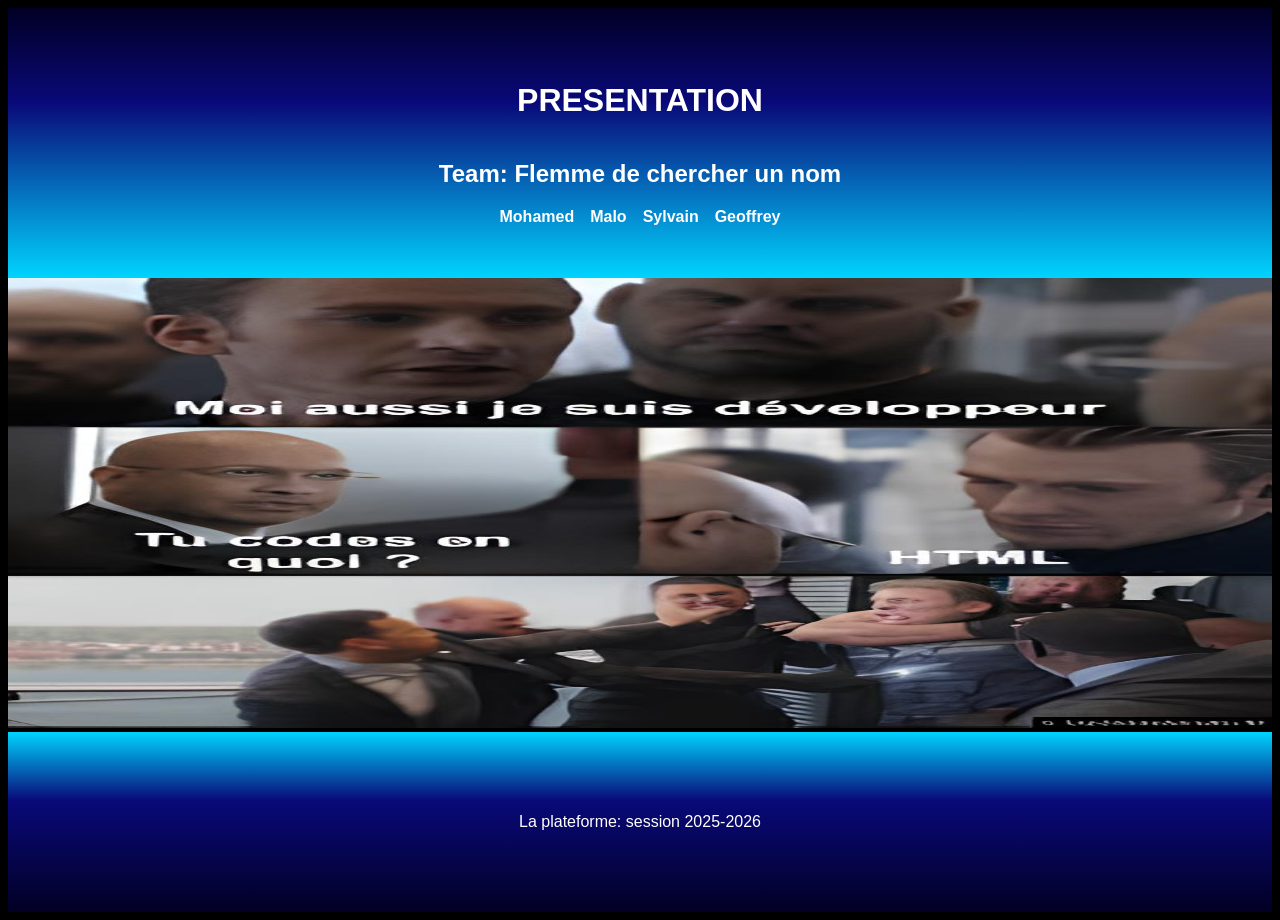
<file: jour02/Groupe/Presentation Mohamed/html/index.html>
<!DOCTYPE html>
<html lang="fr">
	<head>
		<meta charset="UTF-8" />
		<meta name="viewport" content="width=device-width, initial-scale=1.0" />
		<title>Présentation - Mohamed</title>
		<link rel="stylesheet" href="../css/index.css" />
	</head>
	<body>
		<header class="header">
			<h1>PRESENTATION</h1>
			<h2>Team: Flemme de chercher un nom</h2>
			<div class="teamContainer">
				<a href="mohamed.html">Mohamed</a>
				<a href="malo.html">Malo</a>
				<a href="Sylvain.html">Sylvain</a>
				<a href="#">Geoffrey</a>
			</div>
		</header>
		<main>
			<img class="homeImg" src="../assets/index.jpg" alt="image de présentation" />
		</main>
		<footer class="footer">
			<p>La plateforme: session 2025-2026</p>
		</footer>
	</body>
</html>
</file>
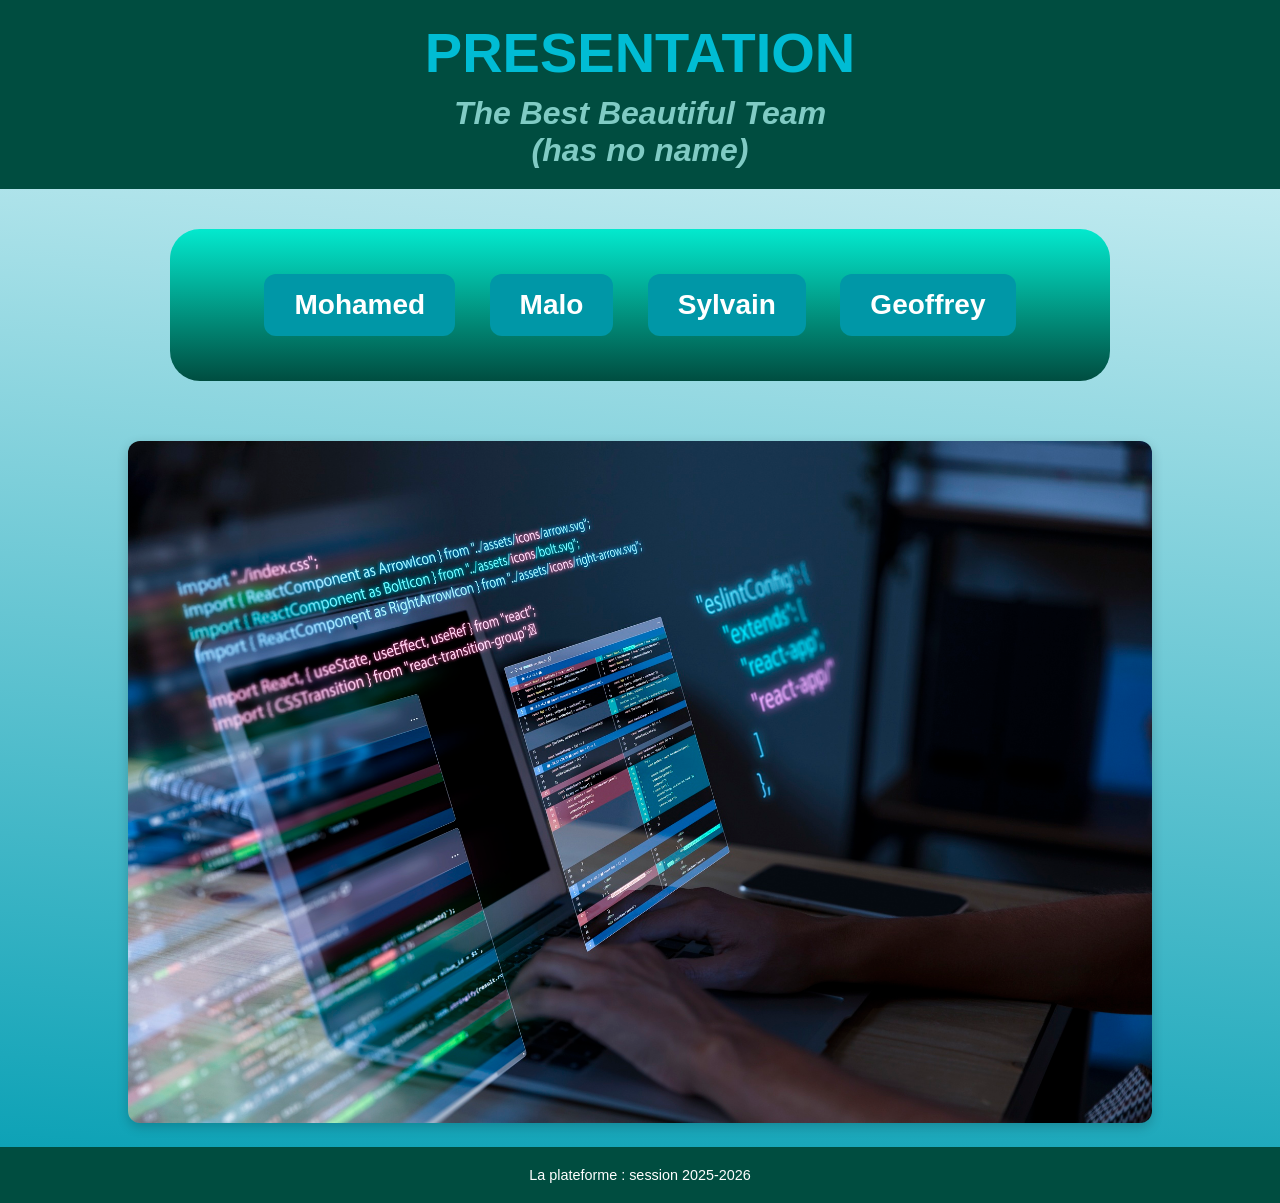
<file: jour02/bbt.html>
<!DOCTYPE html>
<html lang="fr">
  <head>
    <meta charset="UTF-8" />
    <meta name="viewport" content="width=device-width, initial-scale=1.0" />
    <title>Présentation de Geoffrey</title>
    <style>
      body {
        margin: 0;
        font-family: "Segoe UI", Tahoma, Geneva, Verdana, sans-serif;
        background: linear-gradient(185deg, #e0f7fa, #049eb3);
        color: #333;
        text-align: center;
      }

      header,
      footer {
        padding: 20px;
        background-color: #004d40;
        color: #fff;
      }

      h1 {
        font-size: 3.5em;
        margin: 0 0 10px;
        color: #00bcd4;
      }

      h2 {
        font-style: italic;
        font-size: 2em;
        margin: 0;
        color: #80cbc4;
      }

      main {
        background: linear-gradient(to top, #004d40, #03e9ce);
        padding: 30px 20px;
        border-radius: 30px;
        margin: 40px auto;
        max-width: 900px;
      }

      a {
        display: inline-block;
        margin: 15px;
        padding: 15px 30px;
        font-size: 28px;
        font-weight: bold;
        color: #ffffff;
        background-color: #0097a7;
        border-radius: 12px;
        text-decoration: none;
        transition: background 0.3s, transform 0.2s;
      }

      a:hover {
        background-color: #00acc1;
        transform: scale(1.1);
      }

      img {
        max-width: 80%;
        height: auto;
        margin: 20px auto;
        border-radius: 12px;
        box-shadow: 0 4px 12px rgba(0, 0, 0, 0.2);
      }

      footer p {
        margin: 0;
        font-size: 0.9em;
      }
    </style>
  </head>
  <body>
    <header>
      <h1>PRESENTATION</h1>
      <h2>The Best Beautiful Team<br />(has no name)</h2>
    </header>

    <main>
      <a href="./groupe/Presentation Mohamed/html/mohamed.html">Mohamed</a>
      <a href="./groupe/malo-martiniani.html">Malo</a>
      <a href="./groupe/sylvain-malbon.html">Sylvain</a>
      <a href="./geoffrey-carpentier.html">Geoffrey</a>
    </main>

    <img src="./assets/img/image-dev.jpg" alt="image de présentation" />

    <footer>
      <p>La plateforme : session 2025-2026</p>
    </footer>
  </body>
</html>
</file>
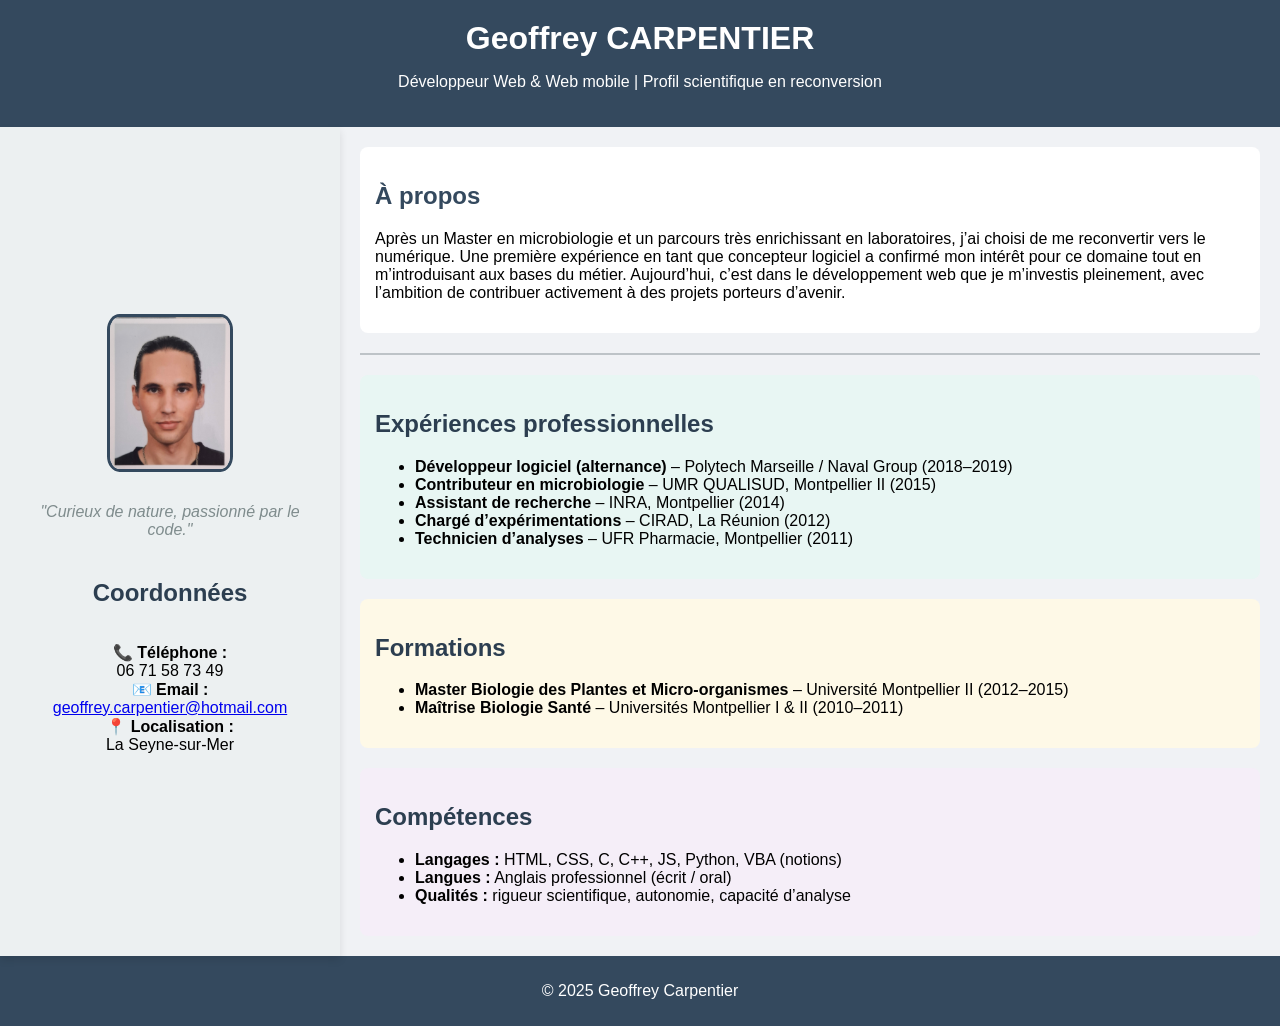
<file: jour02/cv-geoffrey-carpentier.html>
<!DOCTYPE html>
<html lang="fr">

<head>
  <meta charset="UTF-8">
  <meta name="viewport" content="width=device-width, initial-scale=1.0">
  <title>CV de Geoffrey CARPENTIER</title>
</head>

<body style="margin: 0; font-family: Arial, sans-serif; background-color: #f0f2f5;">

  <header style="background-color: #34495e; color: white; padding: 20px; text-align: center;">
    <h1 style="margin: 0;">Geoffrey CARPENTIER</h1>
    <p>Développeur Web & Web mobile | Profil scientifique en reconversion</p>
  </header>

  <div style="display: flex; flex-wrap: wrap;">
    <aside style="flex: 1; min-width: 250px; background-color: #ecf0f1; padding: 20px; text-align: center; display: flex; flex-direction: column; justify-content: center; align-items: center; box-shadow: 0 4px 8px rgba(0,0,0,0.1);">
      <img src="./assets/img/ma-photo.jpg" alt="Photo de Geoffrey Carpentier" style="max-width: 120px; border-radius: 10%; border: 3px solid #34495e; margin-bottom: 15px;">
      <p style="font-style: italic; color: #7f8c8d; margin-bottom: 20px;">"Curieux de nature, passionné par le code."</p>
      <h2 style="color: #2c3e50;">Coordonnées</h2>
      <ul style="list-style: none; padding: 0;">
        <li>📞 <strong>Téléphone :</strong><br>06 71 58 73 49</li>
        <li>📧 <strong>Email :</strong><br> <a href="mailto:geoffrey.carpentier@hotmail.com">geoffrey.carpentier@hotmail.com</a></li>
        <li>📍 <strong>Localisation :</strong><br> La Seyne-sur-Mer</li>
      </ul>
    </aside>

    <main style="flex: 3; min-width: 300px; padding: 20px;">
      <section style="background-color: #ffffff; padding: 15px; border-radius: 8px; margin-bottom: 20px;">
        <h2 style="color: #34495e;">À propos</h2>
        <p>
          Après un Master en microbiologie et un parcours très enrichissant en laboratoires, j’ai choisi de me
          reconvertir vers le numérique. Une première expérience en tant que concepteur logiciel a confirmé mon intérêt
          pour ce domaine tout en m’introduisant aux bases du métier. Aujourd’hui, c’est dans le développement web que
          je m’investis pleinement, avec l’ambition de contribuer activement à des projets porteurs d’avenir.
        </p>
      </section>

      <hr style="border: none; border-top: 2px solid #bdc3c7; margin: 20px 0;">

      <section style="background-color: #e8f6f3; padding: 15px; border-radius: 8px; margin-bottom: 20px;">
        <h2 style="color: #2c3e50;">Expériences professionnelles</h2>
        <ul>
          <li><strong>Développeur logiciel (alternance)</strong> – Polytech Marseille / Naval Group (2018–2019)</li>
          <li><strong>Contributeur en microbiologie</strong> – UMR QUALISUD, Montpellier II (2015)</li>
          <li><strong>Assistant de recherche</strong> – INRA, Montpellier (2014)</li>
          <li><strong>Chargé d’expérimentations</strong> – CIRAD, La Réunion (2012)</li>
          <li><strong>Technicien d’analyses</strong> – UFR Pharmacie, Montpellier (2011)</li>
        </ul>
      </section>

      <section style="background-color: #fef9e7; padding: 15px; border-radius: 8px; margin-bottom: 20px;">
        <h2 style="color: #2c3e50;">Formations</h2>
        <ul>
          <li><strong>Master Biologie des Plantes et Micro-organismes</strong> – Université Montpellier II (2012–2015)</li>
          <li><strong>Maîtrise Biologie Santé</strong> – Universités Montpellier I & II (2010–2011)</li>
        </ul>
      </section>

      <section style="background-color: #f5eef8; padding: 15px; border-radius: 8px;">
        <h2 style="color: #2c3e50;">Compétences</h2>
        <ul>
          <li><strong>Langages :</strong> HTML, CSS, C, C++, JS, Python, VBA (notions)</li>
          <li><strong>Langues :</strong> Anglais professionnel (écrit / oral)</li>
          <li><strong>Qualités :</strong> rigueur scientifique, autonomie, capacité d’analyse</li>
        </ul>
      </section>
    </main>
  </div>

  <footer style="background-color: #34495e; color: white; text-align: center; padding: 10px;">
    <p>© 2025 Geoffrey Carpentier</p>
  </footer>

</body>

</html>
</file>
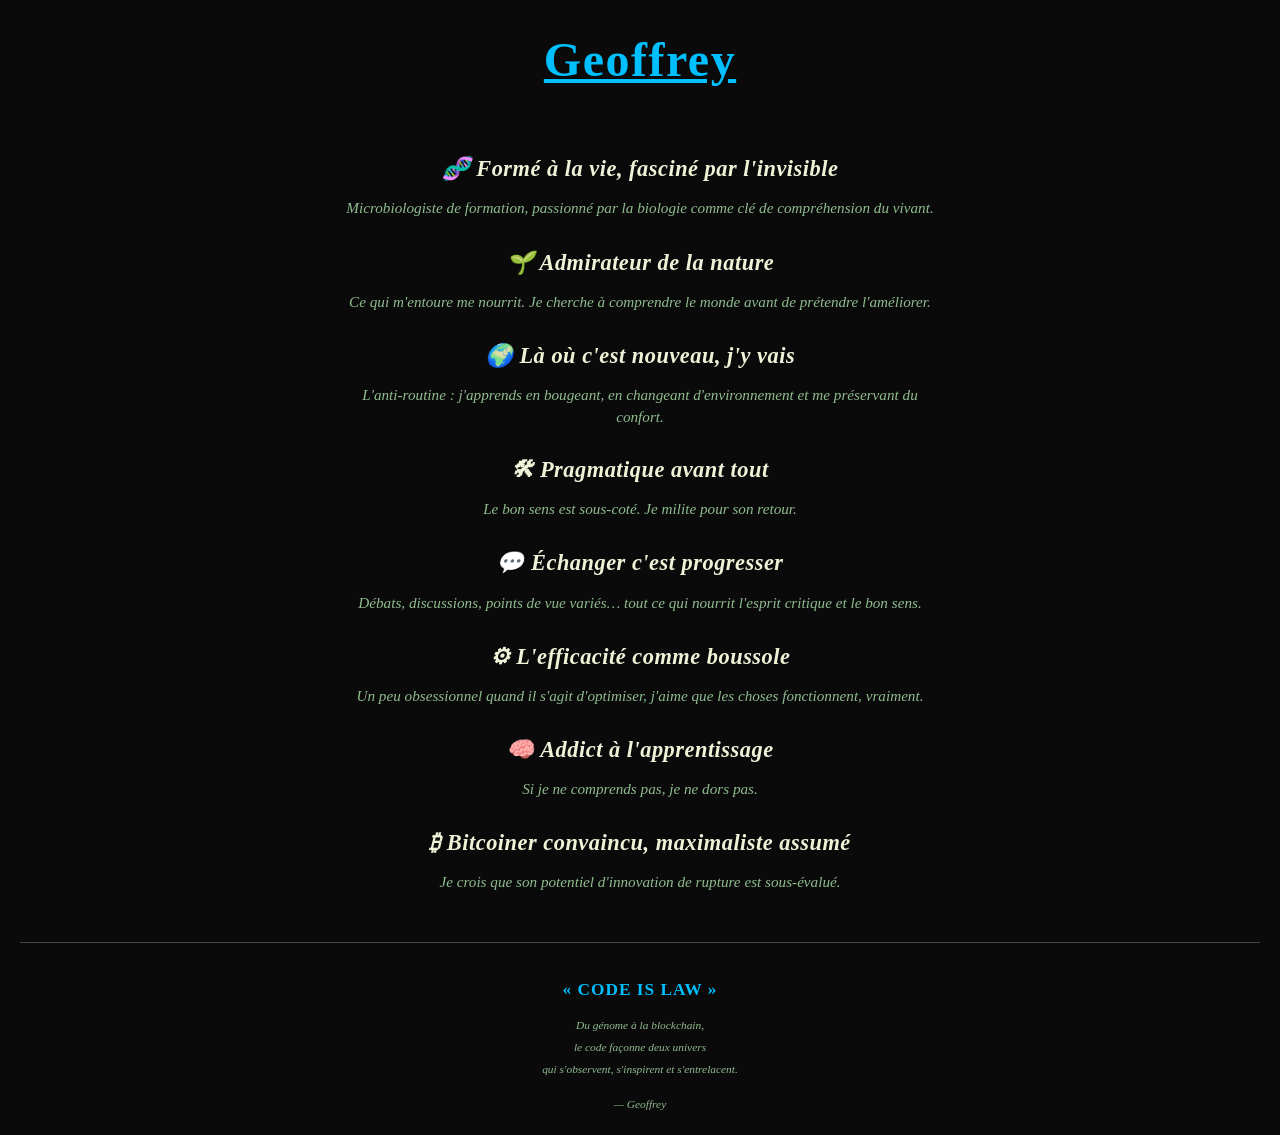
<file: jour02/geoffrey-carpentier.html>
<!DOCTYPE html>
<html lang="fr">

<head>
    <meta charset="UTF-8">
    <meta name="viewport" content="width=device-width, initial-scale=1.0">
    <title>Présentation Geoffrey</title>
    <style>
        body {
            background-color: #0a0a0a;
            color: #f2f2f2;
            font-family: 'Old Standard TT', serif;
            text-align: center;
            margin: 20px;
        }

        h1 {
            font-size: 3em;
            font-weight: bold;
            color: DeepSkyBlue;
            text-decoration: underline;
            margin-bottom: 20px;
            letter-spacing: 1.5px;
        }

        h2 {
            color: #eef3d8;
            font-size: 1.4em;
            margin-top: 30px;
            margin-bottom: 10px;
            font-style: italic;
            letter-spacing: 0.5px;
        }

        p {
            font-style: italic;
            color: darkseagreen;
            font-size: 0.95em;
            line-height: 1.4;
            margin-bottom: 25px;
            max-width: 600px;
            margin-left: auto;
            margin-right: auto;
        }

        footer {
            border-top: 1px solid #444;
            margin-top: 50px;
            padding-top: 20px;
            font-size: 0.9em;
            color: #ccc;
        }

        footer h3 {
            color: DeepSkyBlue;
            font-weight: bold;
            font-size: 1.2em;
            margin-bottom: 10px;
            letter-spacing: 1px;
            text-transform: uppercase;
        }

        footer p {
            font-style: italic;
            line-height: 1.6;
            margin-bottom: 10px;
        }
    </style>
</head>

<body>
    <main>
        <h1><strong>Geoffrey</strong></h1><br>


        <h2>🧬 Formé à la vie, fasciné par l'invisible</h2>
        <p>Microbiologiste de formation, passionné par la biologie comme clé de compréhension du vivant.</p>

        <h2>🌱 Admirateur de la nature</h2>
        <p>Ce qui m'entoure me nourrit. Je cherche à comprendre le monde avant de prétendre l'améliorer.</p>

        <h2>🌍 Là où c'est nouveau, j'y vais</h2>
        <p>L'anti-routine : j'apprends en bougeant, en changeant d'environnement et me préservant du confort.</p>

        <h2>🛠 Pragmatique avant tout</h2>
        <p>Le bon sens est sous-coté. Je milite pour son retour.</p>

        <h2>💬 Échanger c'est progresser</h2>
        <p>Débats, discussions, points de vue variés… tout ce qui nourrit l'esprit critique et le bon sens.</p>

        <h2>⚙ L'efficacité comme boussole</h2>
        <p>Un peu obsessionnel quand il s'agit d'optimiser, j'aime que les choses fonctionnent, vraiment.</p>

        <h2>🧠 Addict à l'apprentissage</h2>
        <p>Si je ne comprends pas, je ne dors pas.</p>

        <h2>₿ Bitcoiner convaincu, maximaliste assumé</h2>
        <p>Je crois que son potentiel d'innovation de rupture est sous-évalué.</p>
    </main>

    <footer>
        <h3>« Code is Law »</h3>
        <p><small><em>
                    Du génome à la blockchain,<br>
                    le code façonne deux univers<br>
                    qui s'observent, s'inspirent et s'entrelacent.
                </em></small></p>
        <p><small>— Geoffrey</small></p>
    </footer>


</body>
</html>
</file>
<file: jour02/Groupe/Presentation Mohamed/css/index.css>
body {
	background-color: black;
	color: white;
	font-family:'Lucida Sans', 'Lucida Sans Regular', 'Lucida Grande', 'Lucida Sans Unicode', Geneva, Verdana, sans-serif;
}

/* header */
.header {
	display: flex;
	flex-direction: column;
	justify-content: center;
	align-items: center;
	background: #020024;
	background: linear-gradient(
		180deg,
		rgba(2, 0, 36, 1) 0%,
		rgba(9, 9, 121, 1) 35%,
		rgba(0, 212, 255, 1) 100%);
	height: 30vh;
}

h1,
h2 {
	text-align: center;
}

.teamContainer {
	display: flex;
	flex-direction: row;
	gap: 1rem;
}

a {
	text-decoration: none;
	color: white;
	font-weight: bold;
}

a:hover {
	color: blue;
	font-size: 1.2rem;
}

/* main */
main {
	width: 100%;
	text-align: center;
}
.homeImg {
	width: 100%;
	height: 50vh;
}

/* Footer */
.footer {
	display: flex;
	flex-direction: column;
	background: #020024;
	background: linear-gradient(
		180deg,
		rgba(0, 212, 255, 1) 0%,
		rgba(9, 9, 121, 1) 38%,
		rgba(2, 0, 36, 1) 100%);
	height: 20vh;
	justify-content: center;
	align-items: center;
}
</file>
